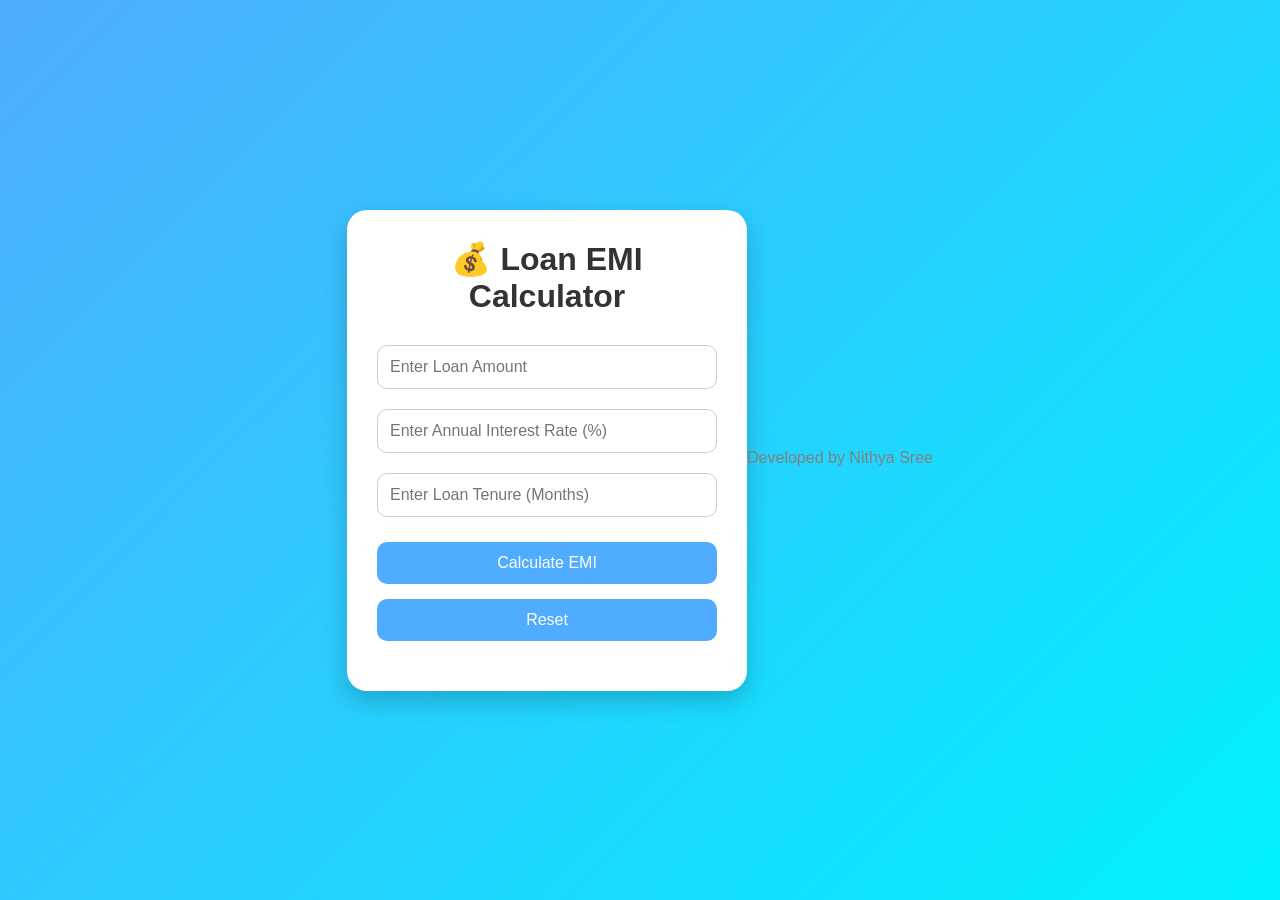
<file: Task1-EMI-Calculator/index.html>
<!DOCTYPE html>
<html>

<head>
    <meta charset="UTF-8">
    <title>EMI Calculator</title>
    <link rel="stylesheet" href="style.css">
</head>

<body>

<div class="container">

    <h1>💰 Loan EMI Calculator</h1>

    <input type="number" id="amount" placeholder="Enter Loan Amount">

    <input type="number" id="rate" placeholder="Enter Annual Interest Rate (%)">

    <input type="number" id="months" placeholder="Enter Loan Tenure (Months)">

    <button onclick="calculateEMI()">Calculate EMI</button>
    <button onclick="resetForm()">Reset</button>

    <div id="result"></div>

</div>

<script src="script.js"></script>
<p style="margin-top:15px;color:gray;">
    Developed by Nithya Sree
</p>

</body>

</html>
</file>
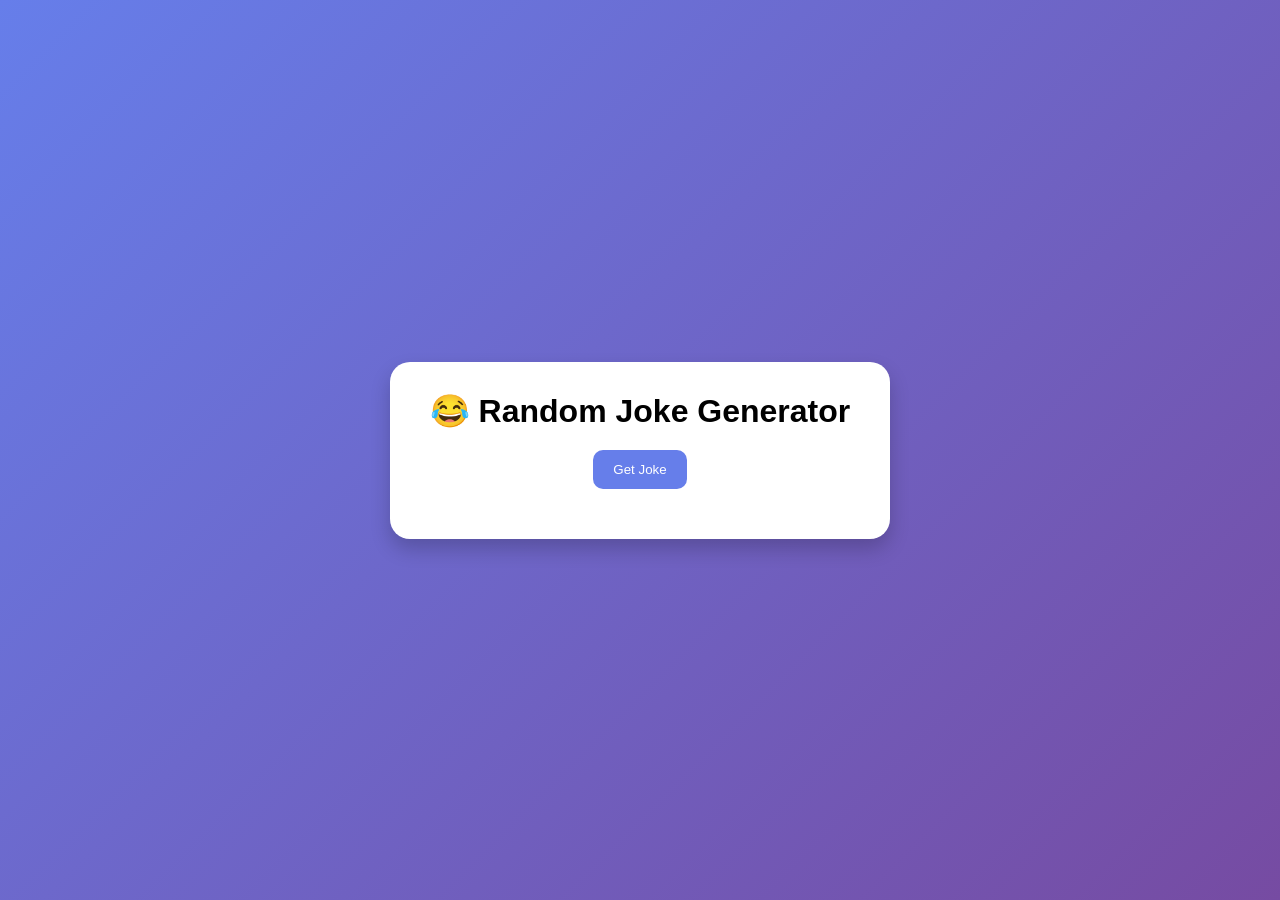
<file: Task2-API-Fetch(joke wp)/index.html>
<!DOCTYPE html>
<html>
<head>
    <meta charset="UTF-8">
    <title>Random Joke Generator</title>
    <link rel="stylesheet" href="style.css">
</head>
<body>

<div class="container">

    <h1>😂 Random Joke Generator</h1>

    <button onclick="getJoke()">Get Joke</button>

    <div id="joke"></div>

</div>

<script src="script.js"></script>

</body>
</html>
</file>
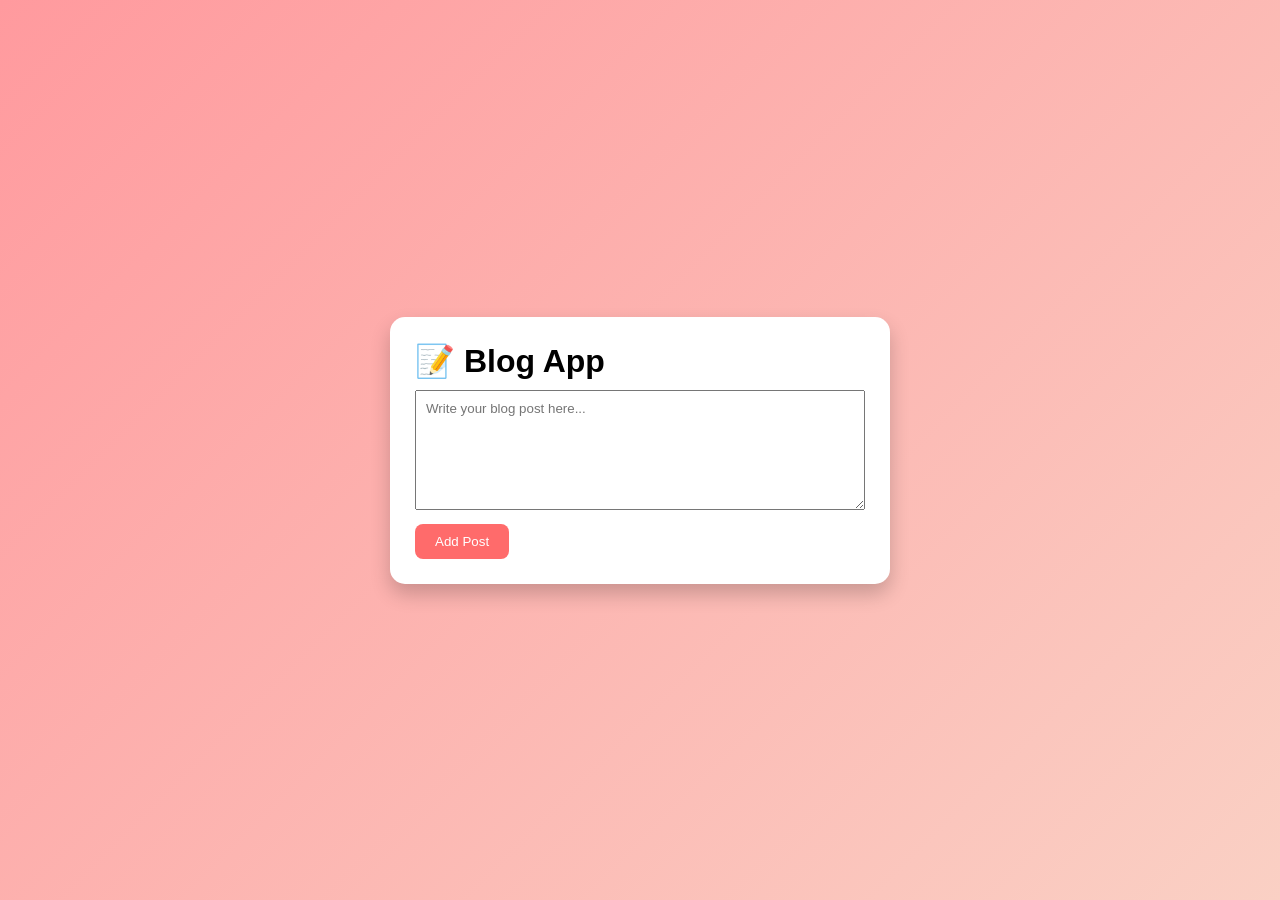
<file: Task3-Blog-App/index.html>
<!DOCTYPE html>
<html>
<head>
<meta charset="UTF-8">
<title>Blog App</title>
<link rel="stylesheet" href="style.css">
</head>

<body>

<div class="container">

<h1>📝 Blog App</h1>

<textarea id="post"
placeholder="Write your blog post here..."></textarea>

<button onclick="addPost()">Add Post</button>

<div id="posts"></div>

</div>

<script src="script.js"></script>

</body>
</html>
</file>
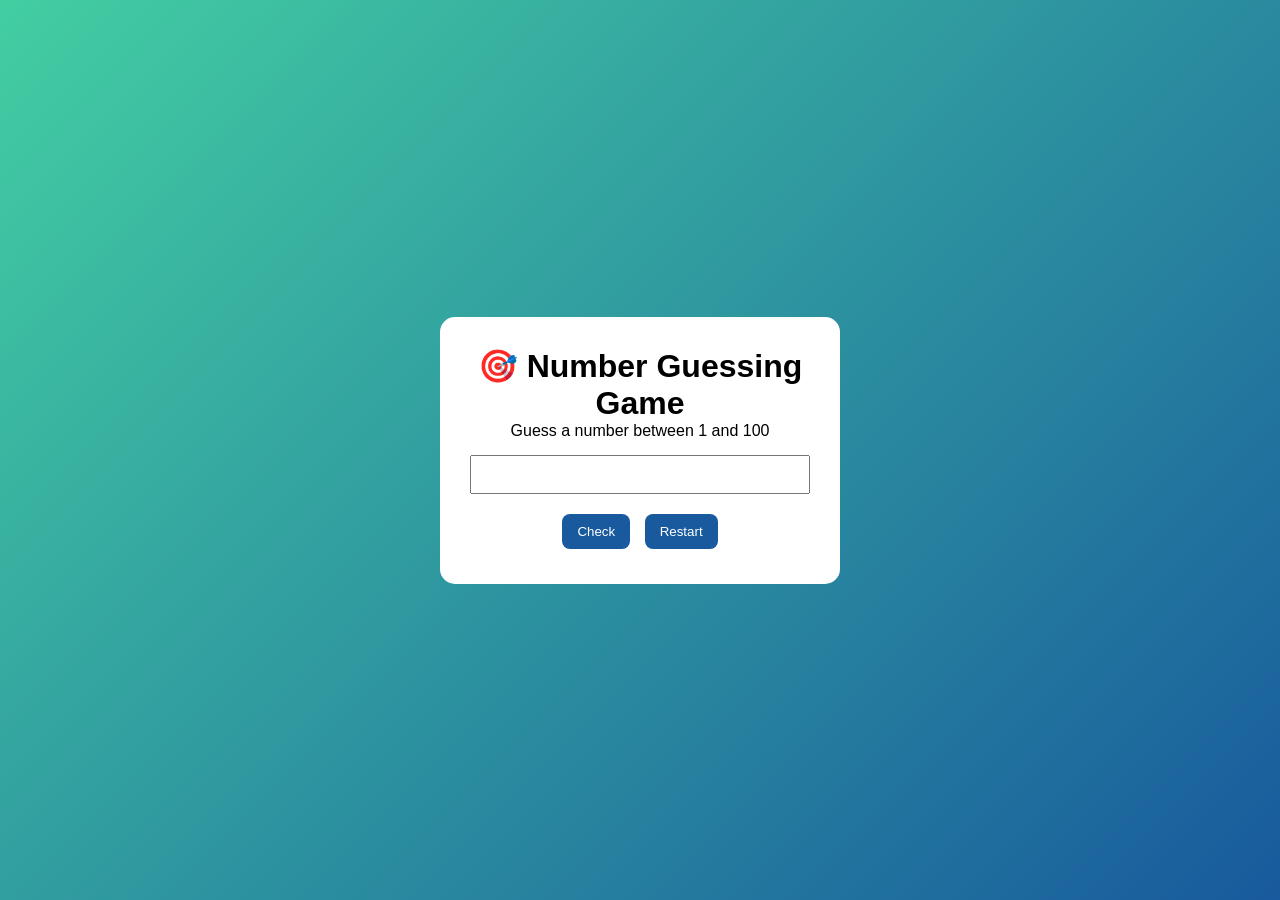
<file: Task4-Number Guessing Game/index.html>
<!DOCTYPE html>
<html>
<head>
<meta charset="UTF-8">
<title>Guessing Game</title>
<link rel="stylesheet" href="style.css">
</head>

<body>

<div class="container">

<h1>🎯 Number Guessing Game</h1>

<p>Guess a number between 1 and 100</p>

<input type="number" id="guess">

<button onclick="checkGuess()">Check</button>

<button onclick="restartGame()">Restart</button>

<h2 id="message"></h2>

<p id="attempts"></p>

</div>

<script src="script.js"></script>

</body>
</html>
</file>
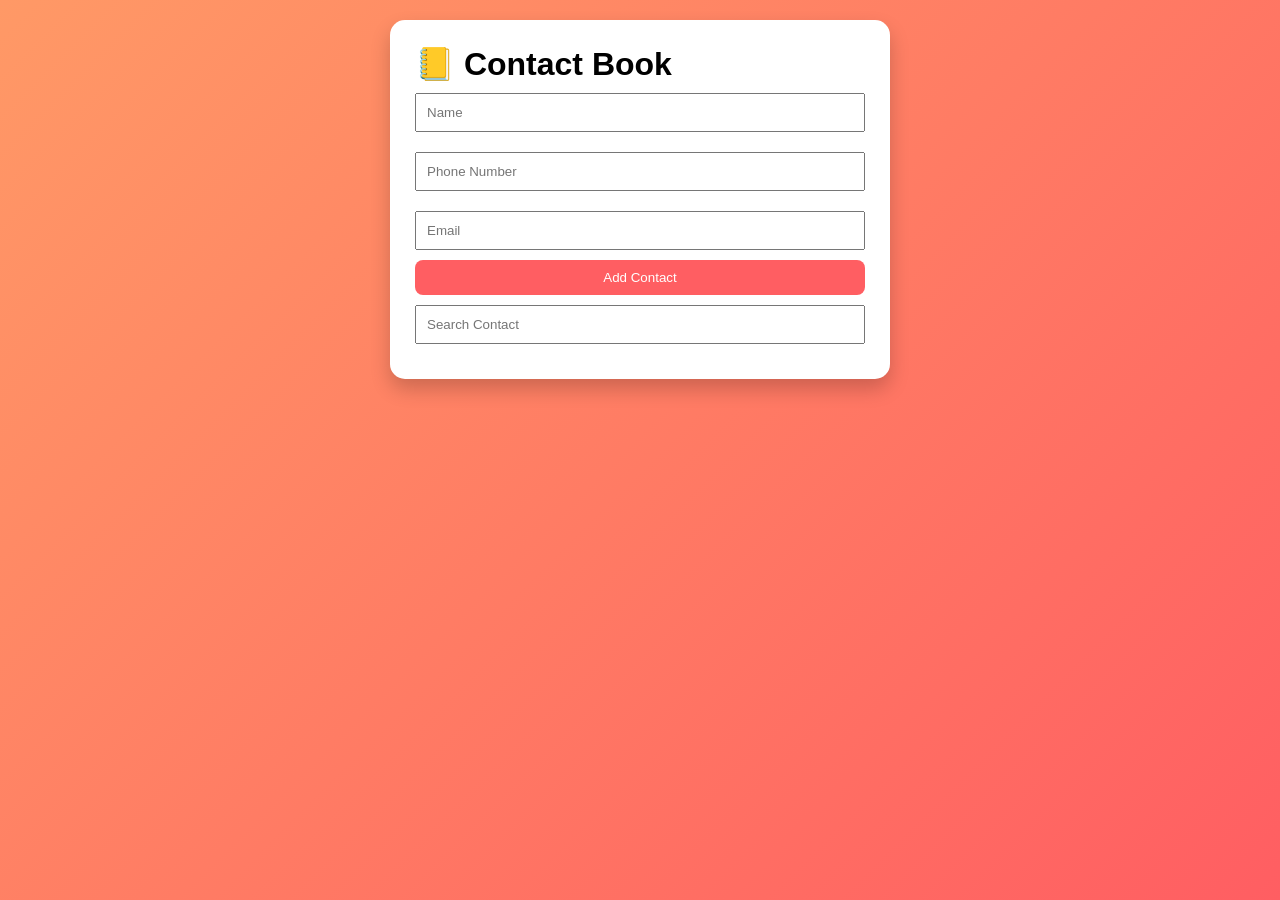
<file: Task5-Contact Book/index.html>
<!DOCTYPE html>
<html>
<head>
<meta charset="UTF-8">
<title>Contact Book</title>
<link rel="stylesheet" href="style.css">
</head>

<body>

<div class="container">

<h1>📒 Contact Book</h1>

<input type="text" id="name" placeholder="Name">

<input type="text" id="phone" placeholder="Phone Number">

<input type="email" id="email" placeholder="Email">

<button onclick="addContact()">Add Contact</button>

<input type="text"
id="search"
placeholder="Search Contact"
onkeyup="displayContacts()">

<div id="contacts"></div>

</div>

<script src="script.js"></script>

</body>
</html>
</file>
<file: Task1-EMI-Calculator/style.css>
*{
    margin:0;
    padding:0;
    box-sizing:border-box;
    font-family:'Segoe UI',sans-serif;
}

body{
    background: linear-gradient(135deg,#4facfe,#00f2fe);
    height:100vh;
    display:flex;
    justify-content:center;
    align-items:center;
}

.container{
    background:white;
    width:400px;
    padding:30px;
    border-radius:20px;
    box-shadow:0 10px 25px rgba(0,0,0,0.2);
    text-align:center;
}

h1{
    margin-bottom:20px;
    color:#333;
}

input{
    width:100%;
    padding:12px;
    margin:10px 0;
    border:1px solid #ccc;
    border-radius:10px;
    font-size:16px;
}

input:focus{
    outline:none;
    border-color:#4facfe;
}

button{
    width:100%;
    padding:12px;
    margin-top:15px;
    background:#4facfe;
    color:white;
    border:none;
    border-radius:10px;
    font-size:16px;
    cursor:pointer;
    transition:0.3s;
}

button:hover{
    transform:scale(1.03);
}

#result{
    margin-top:20px;
    color:#0066cc;
}
</file>
<file: Task2-API-Fetch(joke wp)/style.css>
*{
    margin:0;
    padding:0;
    box-sizing:border-box;
    font-family:'Segoe UI',sans-serif;
}

body{
    background:linear-gradient(135deg,#667eea,#764ba2);
    height:100vh;
    display:flex;
    justify-content:center;
    align-items:center;
}

.container{
    background:white;
    width:500px;
    padding:30px;
    border-radius:20px;
    text-align:center;
    box-shadow:0 10px 20px rgba(0,0,0,0.2);
}

h1{
    margin-bottom:20px;
}

button{
    padding:12px 20px;
    border:none;
    background:#667eea;
    color:white;
    border-radius:10px;
    cursor:pointer;
}

button:hover{
    opacity:0.9;
}

#joke{
    margin-top:20px;
    font-size:18px;
    line-height:1.6;
}
</file>
<file: Task3-Blog-App/style.css>
*{
margin:0;
padding:0;
box-sizing:border-box;
font-family:'Segoe UI',sans-serif;
}

body{
background:linear-gradient(135deg,#ff9a9e,#fad0c4);
display:flex;
justify-content:center;
align-items:center;
height:100vh;
}

.container{
background:white;
width:500px;
padding:25px;
border-radius:15px;
box-shadow:0 10px 20px rgba(0,0,0,0.2);
}

textarea{
width:100%;
height:120px;
padding:10px;
margin:10px 0;
}

button{
padding:10px 20px;
background:#ff6b6b;
color:white;
border:none;
cursor:pointer;
border-radius:8px;
}

.post{
background:#f4f4f4;
padding:10px;
margin-top:10px;
border-radius:8px;
}
</file>
<file: Task4-Number Guessing Game/style.css>
*{
margin:0;
padding:0;
box-sizing:border-box;
font-family:'Segoe UI',sans-serif;
}

body{
background:linear-gradient(135deg,#43cea2,#185a9d);
height:100vh;
display:flex;
justify-content:center;
align-items:center;
}

.container{
background:white;
padding:30px;
border-radius:15px;
width:400px;
text-align:center;
}

input{
width:100%;
padding:10px;
margin:15px 0;
}

button{
padding:10px 15px;
margin:5px;
border:none;
background:#185a9d;
color:white;
border-radius:8px;
cursor:pointer;
}
</file>
<file: Task5-Contact Book/style.css>
*{
margin:0;
padding:0;
box-sizing:border-box;
font-family:'Segoe UI',sans-serif;
}

body{
background:linear-gradient(135deg,#ff9966,#ff5e62);
min-height:100vh;
display:flex;
justify-content:center;
align-items:flex-start;
padding:20px;
}

.container{
background:white;
width:500px;
padding:25px;
border-radius:15px;
box-shadow:0 10px 20px rgba(0,0,0,0.2);
max-height:90vh;
overflow-y:auto;
}

input{
width:100%;
padding:10px;
margin:10px 0;
}

button{
padding:10px;
width:100%;
background:#ff5e62;
color:white;
border:none;
border-radius:8px;
cursor:pointer;
}

.contact{
background:#f5f5f5;
padding:10px;
margin-top:10px;
border-radius:8px;
}
</file>
